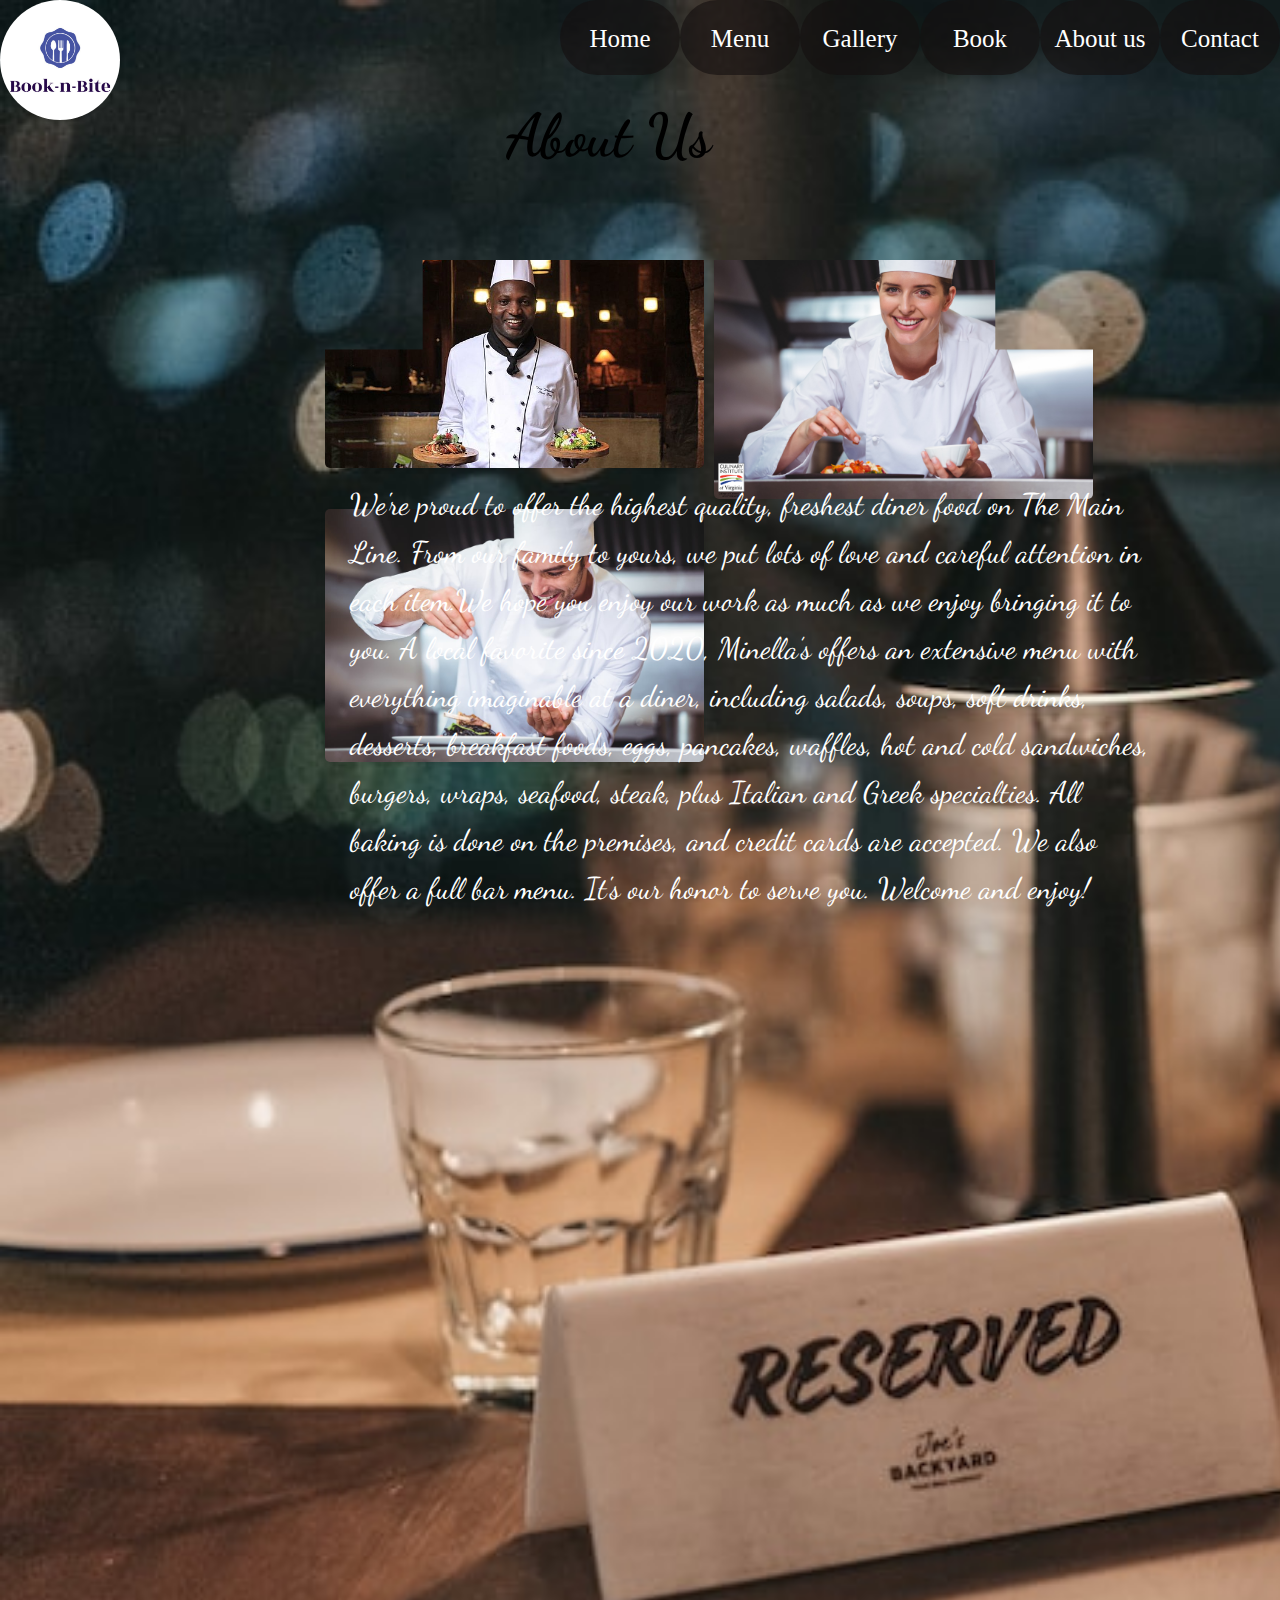
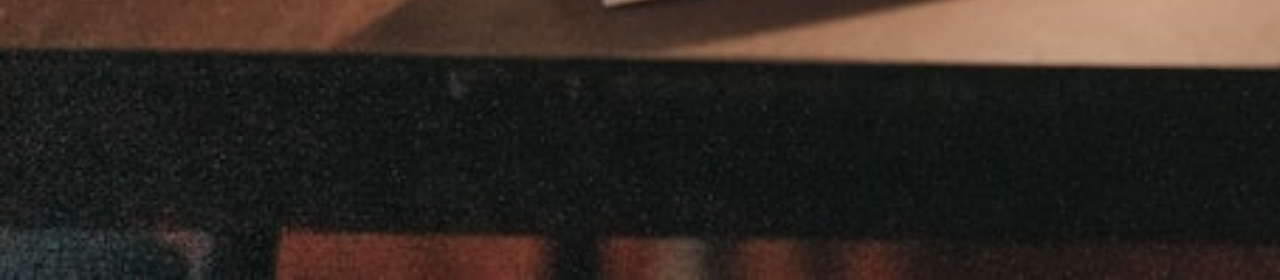
<file: AboutUs.html>
<!DOCTYPE html>
<html lang="en">
<head>
    <meta charset="UTF-8">
    <meta name="viewport" content="width=device-width, initial-scale=1.0">
    <link rel="preconnect" href="https://fonts.googleapis.com">
    <link rel="preconnect" href="https://fonts.gstatic.com" crossorigin>
    <link href="https://fonts.googleapis.com/css2?family=Dancing+Script&family=Shadows+Into+Light&display=swap" rel="stylesheet">
    <link rel="stylesheet" href="Book-n-Bite.css">
    <title>Document</title>
</head>
<body id="c">
    <div id="navbar">
        <img  id="Hlogo" src="./assests/book-n-bite.png"   alt="Book-n-Bite">
        <ul id="mainlist">
            <li class="li"><a href ="Book-n-Bite.html" class="active">Home</a></li>
            <li class="li"><a href="menu.html">Menu</a></li>
            <li class="li"><a href="Gallery.html">Gallery</a></li>
            <li class="li"><a href="book.html">Book</a></li>
            <li class="li"><a href="AboutUs.html">About us</a></li>
            <li class="li"><a href="contact.html">Contact</a></li>
        </ul>
    </div>
    <div id="abt">
    <div id="cars1">
        <img id="car1image" src="./assests/chef1.jpg">
        <img id="car1image" src="./assests/chef2.png">
        <img id="car1image" src="./assests/chef3.jpg">
     </div>
           <center><h1>About Us</h1></center>
           <p id="abtpara"> We're proud to offer the highest quality, freshest diner food on The Main Line. 
            From our family to yours, we put lots of love and careful attention in each item.We hope you enjoy our work as much as we enjoy bringing it to you.
            A local favorite since 2020, Minella’s offers an extensive menu with everything imaginable at a diner,
             including salads, soups, soft drinks, desserts, breakfast foods, eggs, pancakes, waffles, hot and cold sandwiches, burgers,
              wraps, seafood, steak, plus Italian and Greek specialties.
             All baking is done on the premises, and credit cards are accepted. We also offer a full bar menu.
            It's our honor to serve you. Welcome and enjoy!</p>
    
    
</body>
</html>
</file>
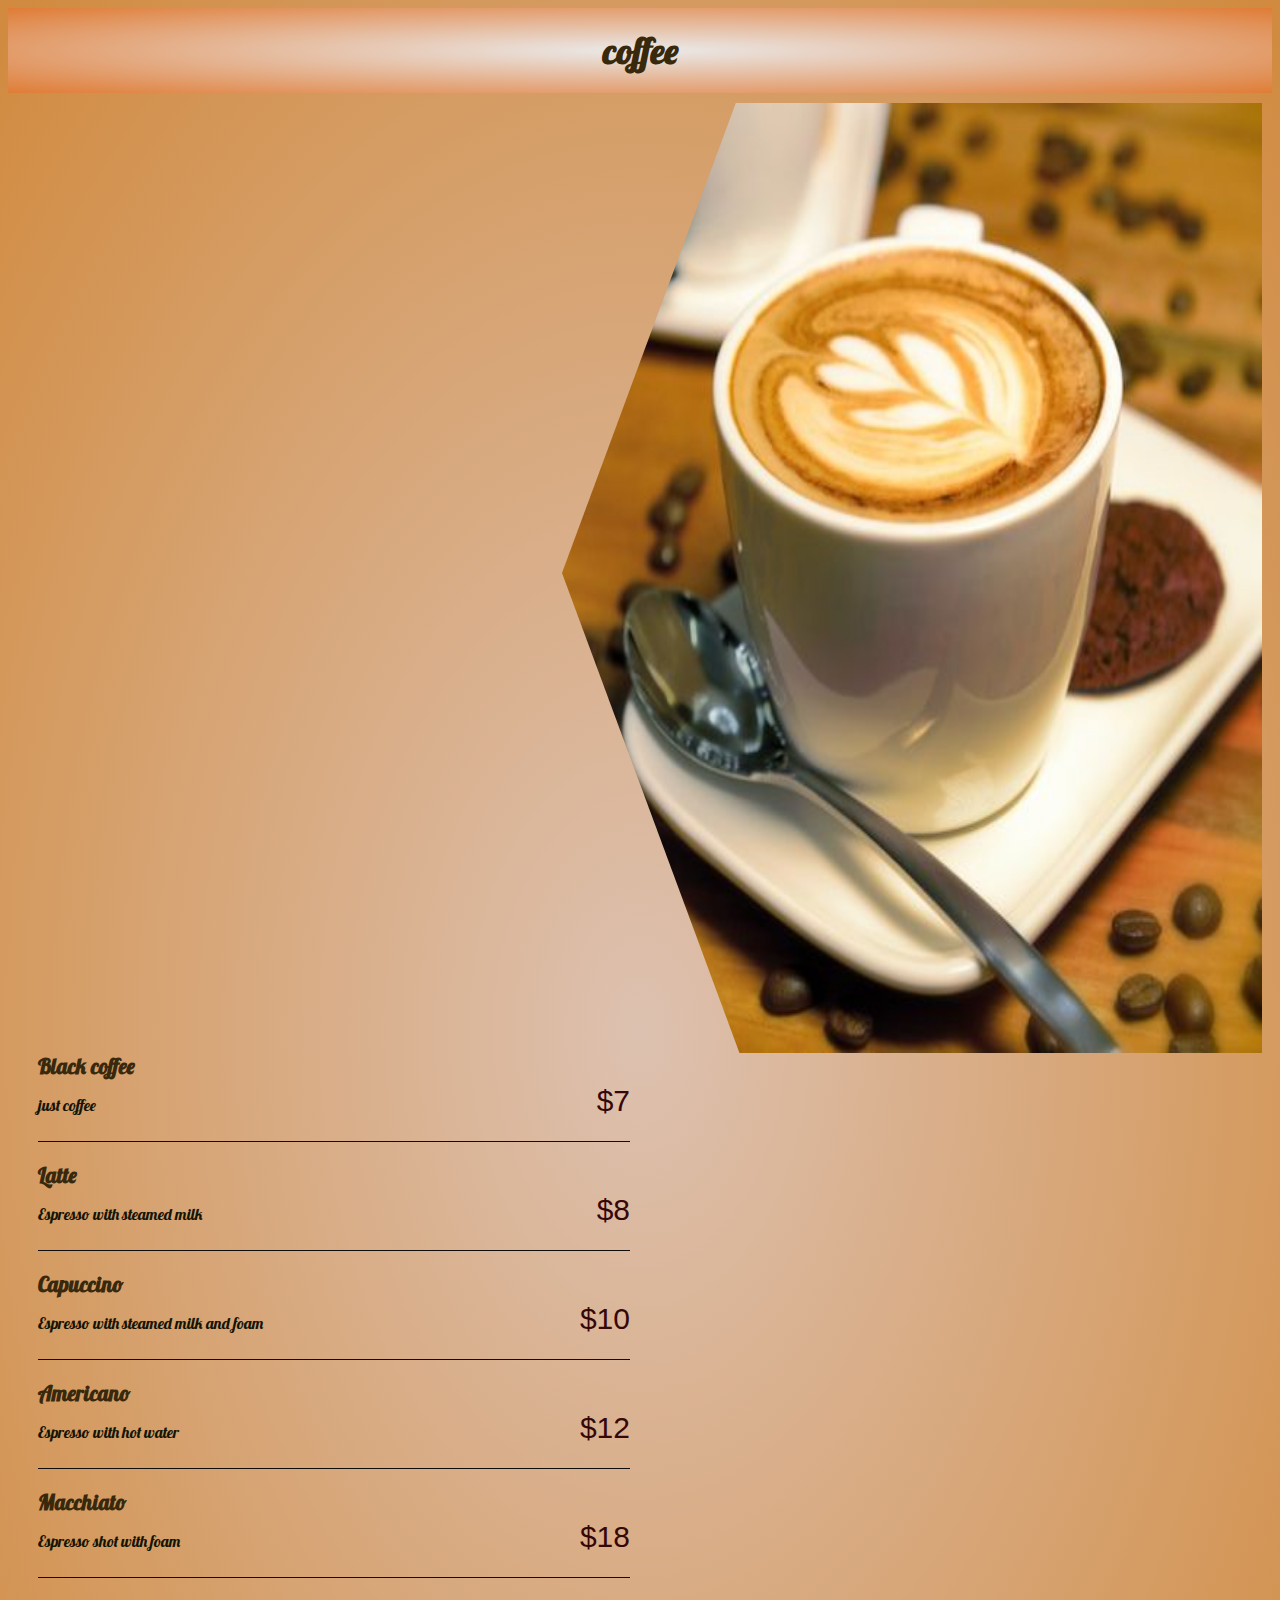
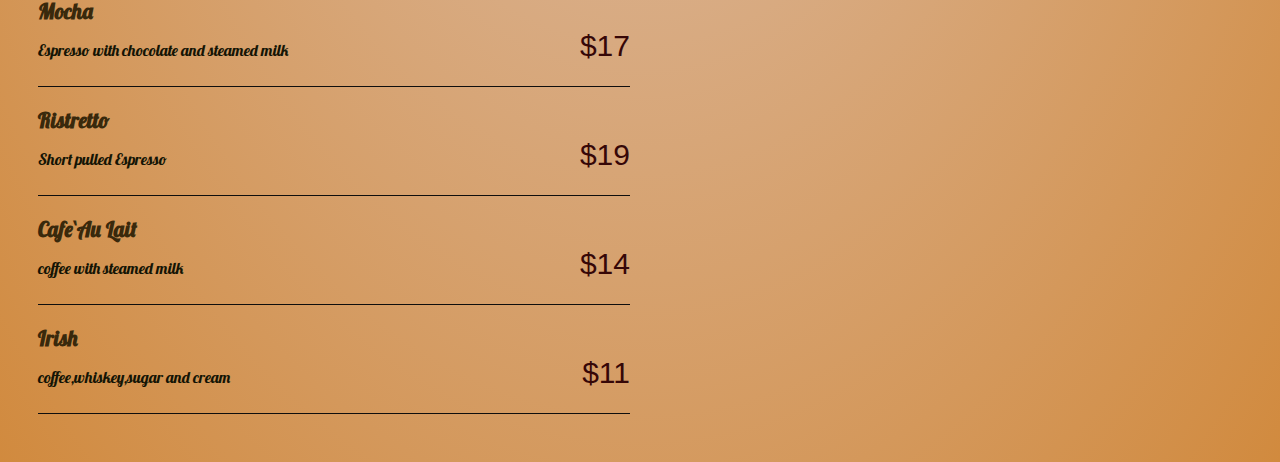
<file: coffee.html>
<!DOCTYPE html>
<html>
<head>
  <title>Restaurant Menu - Starters</title>
  <link rel="stylesheet"  href="coffee.css">
  <link rel="preconnect" href="https://fonts.googleapis.com">
  <link rel="preconnect" href="https://fonts.gstatic.com" crossorigin>
  <link href="https://fonts.googleapis.com/css2?family=Lobster&display=swap" rel="stylesheet">
</head>
<body>
  <header>
    <h1>coffee</h1>
  </header>
  <img src="./assests/coffeebg.jpg">
  <section id="starters">
    
    <div class="menu-column">
      <div class="menu-item">
        <h3>Black coffee</h3>
        <span class="price">$7</span>
        <p>just coffee</p>
      </div>

      <div class="menu-item">
        <h3>Latte</h3>
        <span class="price">$8</span>
        <p>Espresso with steamed milk</p>
        
      </div>
      <div class="menu-item">
        <h3>Capuccino</h3>
        <span class="price">$10</span>
        <p>Espresso with steamed milk and foam</p>
        
      </div>
    </div>
    
    <div class="menu-column">
      <div class="menu-item">
        <h3>Americano</h3>
        <span class="price">$12</span>
        <p>Espresso with hot water</p>
      </div>

      <div class="menu-item">
        <h3>Macchiato</h3>
        <span class="price">$18</span>
        <p>Espresso shot with foam</p>
        
      </div>

      <div class="menu-item">
        <h3>Mocha</h3>
        <span class="price">$17</span>
        <p>Espresso with chocolate and steamed milk</p>
        
      </div>
    </div>
    
    <div class="menu-column">
      <div class="menu-item">
        <h3>Ristretto</h3>
        <span class="price">$19</span>
        <p>Short pulled Espresso</p> 
      </div>
      
      <div class="menu-item">
        <h3>Cafe`Au Lait</h3>
        <span class="price">$14</span>
        <p>coffee with steamed milk</p> 
      </div>
      
      <div class="menu-item">
        <h3>Irish</h3>
        <span class="price">$11</span>
        <p>coffee,whiskey,sugar and cream</p>
      </div>
    </div>
    
    
  </section>
</body>
</html>
</file>
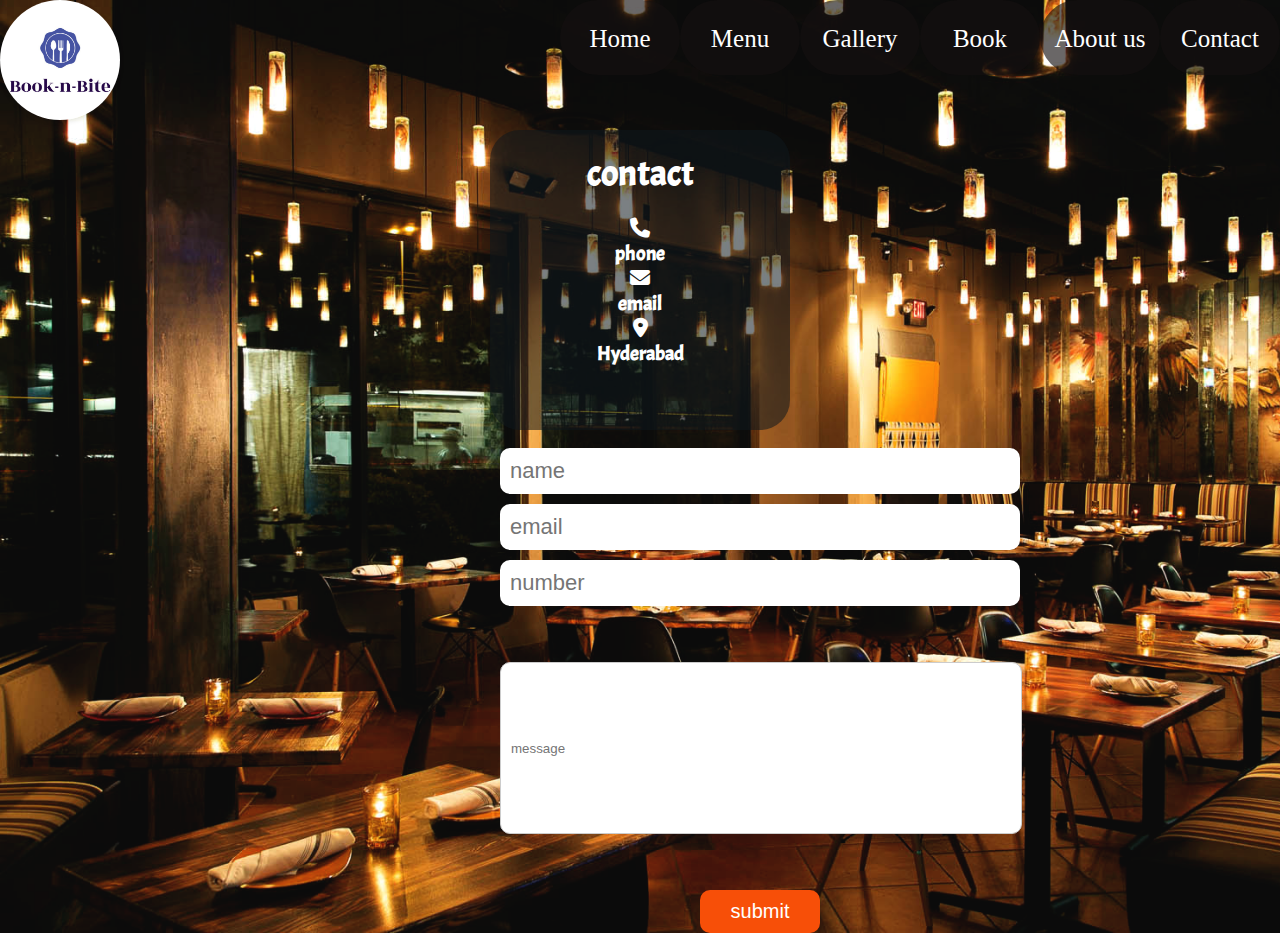
<file: contact.html>
<!DOCTYPE html>
<html lang="en">
<head>
    <meta charset="UTF-8">
    <meta name="viewport" content="width=device-width, initial-scale=1.0">
    <title>Document</title>
    <link rel="stylesheet" href="Book-n-Bite.css">
    <link rel="preconnect" href="https://fonts.googleapis.com">
    <link rel="preconnect" href="https://fonts.gstatic.com" crossorigin>
    <link href="https://fonts.googleapis.com/css2?family=Acme&display=swap" rel="stylesheet">
    <link rel="stylesheet" href="https://cdnjs.cloudflare.com/ajax/libs/font-awesome/6.2.0/css/all.min.css">
</head>
<body id="d">
    <div id="navbar">
        <img  id="Hlogo" src="./assests/book-n-bite.png"   alt="Book-n-Bite">
        <ul id="mainlist">
            <li class="li"><a href ="Book-n-Bite.html" class="active">Home</a></li>
            <li class="li"><a href="menu.html">Menu</a></li>
            <li class="li"><a href="Gallery.html">Gallery</a></li>
            <li class="li"><a href="book.html">Book</a></li>
            <li class="li"><a href="AboutUs.html">About us</a></li>
            <li class="li"><a href="contact.html">Contact</a></li>
        </ul>
    </div>
    <center>
        <div id="cnt">
            <h1>contact</h1>
            <div id="phn">
                <i class="fa-solid fa-phone"></i>
                <h4>phone</h4>
                <h4><a href="tel:+918879373676" ></a></h4>
            </div>
            <div id="em">
                <i class="fa-solid fa-envelope"></i>
                <h4>email</h4>
                <h4>
                <a href="mailto:bookNbite@gmail.com" ></a></h4>
            </div>
            <div id="add">
                <i class="fa-sharp fa-solid fa-location-dot"></i>
                <h4>Hyderabad</h4>
            </div>
        </div>
    </center>
    <br>
    <center>
        <div >
            <form>
                <input id="i" type="text" placeholder="name">
                <input id="i"  type="text" placeholder="email">
                <input id="i" placeholder="number">
                <br><br>
                <input id="msg" type="message" placeholder="message">
                <br><br>
                <input id="s" type="button" value="submit">
            </form>
        </div>
    </center>
   
   
</body>
</html>
</file>
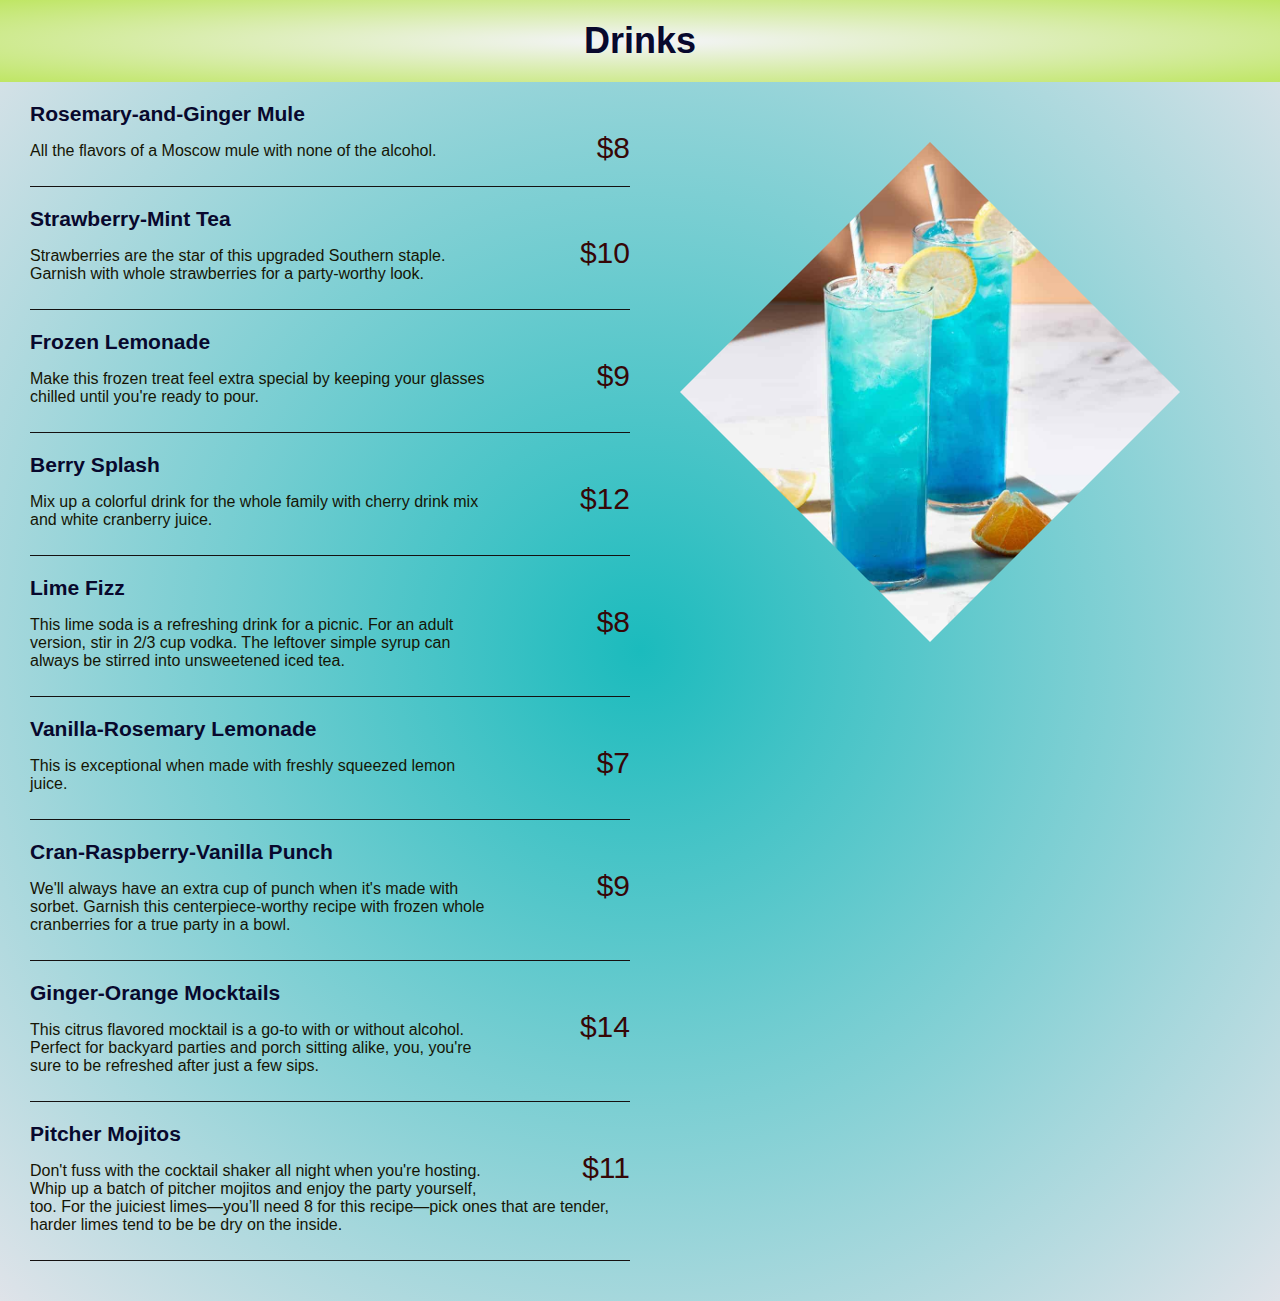
<file: drinks.html>
<!DOCTYPE html>
<html>
<head>
  <title>Restaurant Menu - Starters</title>
  <link rel="stylesheet"  href="drinks.css">
  <link rel="preconnect" href="https://fonts.googleapis.com">
  <link rel="preconnect" href="https://fonts.gstatic.com" crossorigin>
  <link href="https://fonts.googleapis.com/css2?family=Caprasimo&display=swap" rel="stylesheet">
</head>
<body>
  <header>
    <h1>Drinks</h1>
  </header>
  <img src="./assests/Blue-Mocktailbg.jpg">
  <section id="starters">
    <div class="menu-column">
      <div class="menu-item">
        <h3>Rosemary-and-Ginger Mule</h3>
        <span class="price">$8</span>
        <p>All the flavors of a Moscow mule with none of the alcohol.</p>
      </div>

      <div class="menu-item">
        <h3>Strawberry-Mint Tea</h3>
        <span class="price">$10</span>
        <p>Strawberries are the star of this upgraded Southern staple. Garnish with whole strawberries for a party-worthy look.</p>
        
      </div>
      <div class="menu-item">
        <h3>Frozen Lemonade</h3>
        <span class="price">$9</span>
        <p>Make this frozen treat feel extra special by keeping your glasses chilled until you're ready to pour.</p>
        
      </div>
    </div>
    
    <div class="menu-column">
      <div class="menu-item">
        <h3>Berry Splash</h3>
        <span class="price">$12</span>
        <p>Mix up a colorful drink for the whole family with cherry drink mix and white cranberry juice.</p>
      </div>

      <div class="menu-item">
        <h3>Lime Fizz</h3>
        <span class="price">$8</span>
        <p>This lime soda is a refreshing drink for a picnic. For an adult version, stir in 2/3 cup vodka. 
          The leftover simple syrup can always be stirred into unsweetened iced tea.</p>
        
      </div>

      <div class="menu-item">
        <h3>Vanilla-Rosemary Lemonade</h3>
        <span class="price">$7</span>
        <p>This is exceptional when made with freshly squeezed lemon juice.</p>
        
      </div>
    </div>
    
    <div class="menu-column">
      <div class="menu-item">
        <h3>Cran-Raspberry-Vanilla Punch</h3>
        <span class="price">$9</span>
        <p>We'll always have an extra cup of punch when it's made with sorbet.
           Garnish this centerpiece-worthy recipe with frozen whole cranberries for a true party in a bowl.</p> 
      </div>
      
      <div class="menu-item">
        <h3>Ginger-Orange Mocktails</h3>
        <span class="price">$14</span>
        <p>This citrus flavored mocktail is a go-to with or without alcohol.
           Perfect for backyard parties and porch sitting alike, you, you're sure to be refreshed after just a few sips.</p> 
      </div>
      
      <div class="menu-item">
        <h3>Pitcher Mojitos</h3>
        <span class="price">$11</span>
        <p>Don't fuss with the cocktail shaker all night when you're hosting. Whip up a batch of pitcher mojitos and enjoy the party yourself, too.
           For the juiciest limes—you’ll need 8 for this recipe—pick ones that are tender, 
           harder limes tend to be be dry on the inside.</p>
      </div>
    </div>
    
    
  </section>
</body>
</html>
</file>
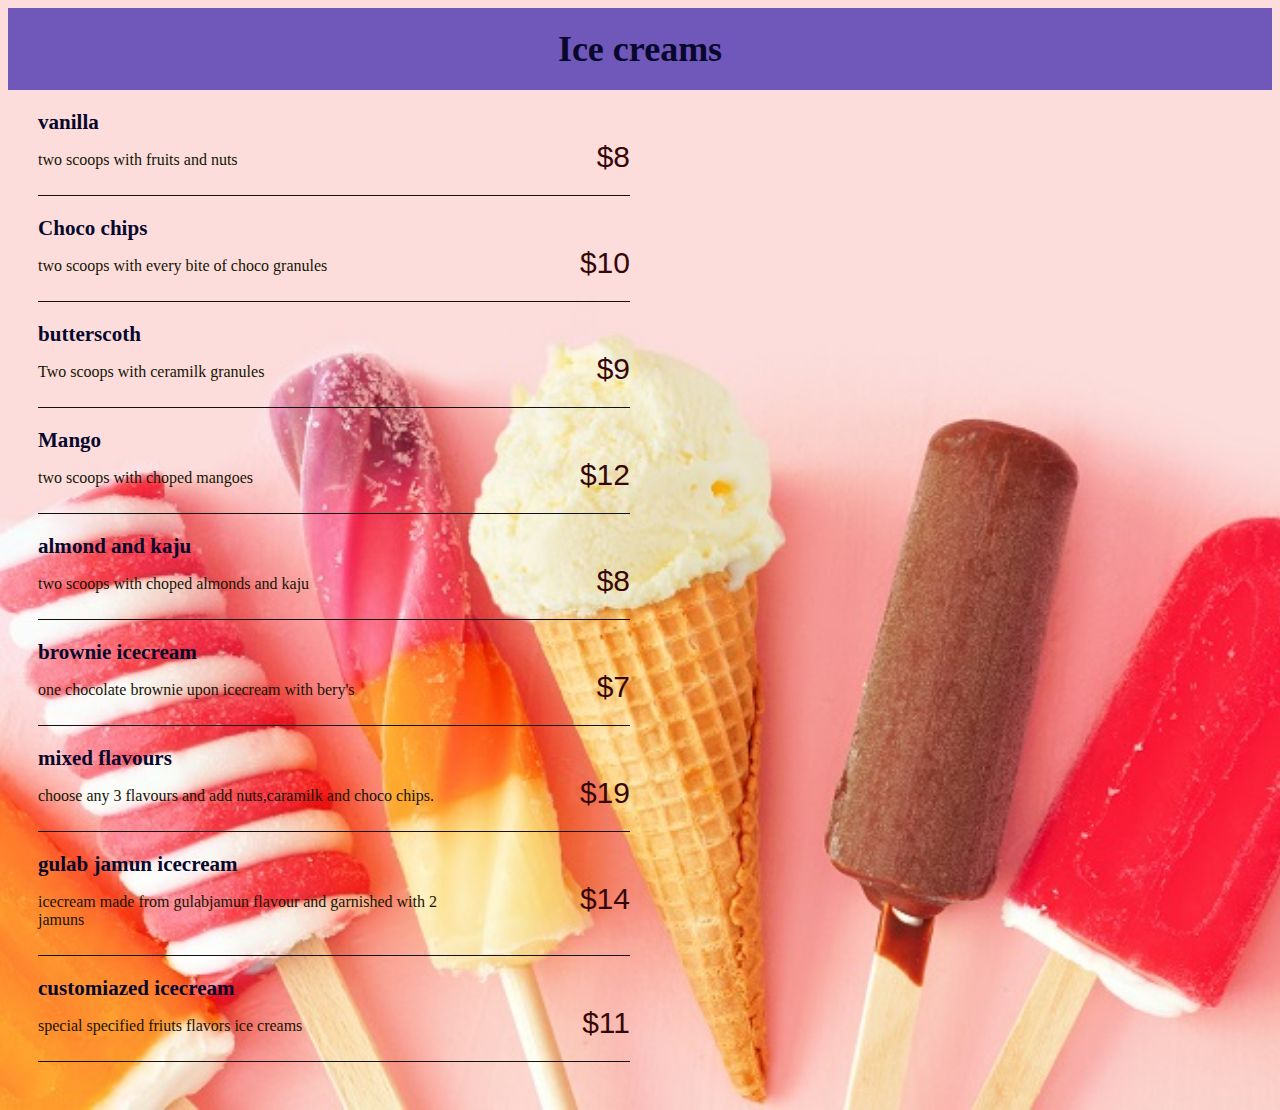
<file: icecream.html>
<!DOCTYPE html>
<html lang="en">
<head>
    <title>ice creams</title>
   <link rel="stylesheet" href="icecream.css">
</head>
<body>
    <header>
        <h1>Ice creams</h1>
      </header>
      <section id="starters">
  
        <div class="menu-column">
          <div class="menu-item">
            <h3>vanilla</h3>
            <span class="price">$8</span>
            <p>two scoops with fruits and nuts</p>
          </div>
    
          <div class="menu-item">
            <h3>Choco chips</h3>
            <span class="price">$10</span>
            <p>two scoops with every bite of choco granules</p>
            
          </div>
          <div class="menu-item">
            <h3>butterscoth</h3>
            <span class="price">$9</span>
            <p>Two scoops with ceramilk granules </p>
            
          </div>
        </div>
        
        <div class="menu-column">
          <div class="menu-item">
            <h3>Mango</h3>
            <span class="price">$12</span>
            <p> two scoops with choped mangoes </p>
          </div>
    
          <div class="menu-item">
            <h3>almond and kaju</h3>
            <span class="price">$8</span>
            <p>two scoops with choped almonds and kaju</p>
            
          </div>
    
          <div class="menu-item">
            <h3>brownie icecream</h3>
            <span class="price">$7</span>
            <p> one chocolate brownie upon icecream with bery's</p>
            
          </div>
        </div>
        
        <div class="menu-column">
          <div class="menu-item">
            <h3>mixed flavours</h3>
            <span class="price">$19</span>
            <p>choose any 3 flavours and add nuts,caramilk and choco chips.</p> 
          </div>
          
          <div class="menu-item">
            <h3>gulab jamun icecream</h3>
            <span class="price">$14</span>
            <p>icecream made from gulabjamun flavour and garnished with 2 jamuns</p> 
          </div>
          
          <div class="menu-item">
            <h3>customiazed icecream </h3>
            <span class="price">$11</span>
            <p>special specified friuts flavors ice creams</p>
          </div>
        </div>
        
</body>
</html>
</file>
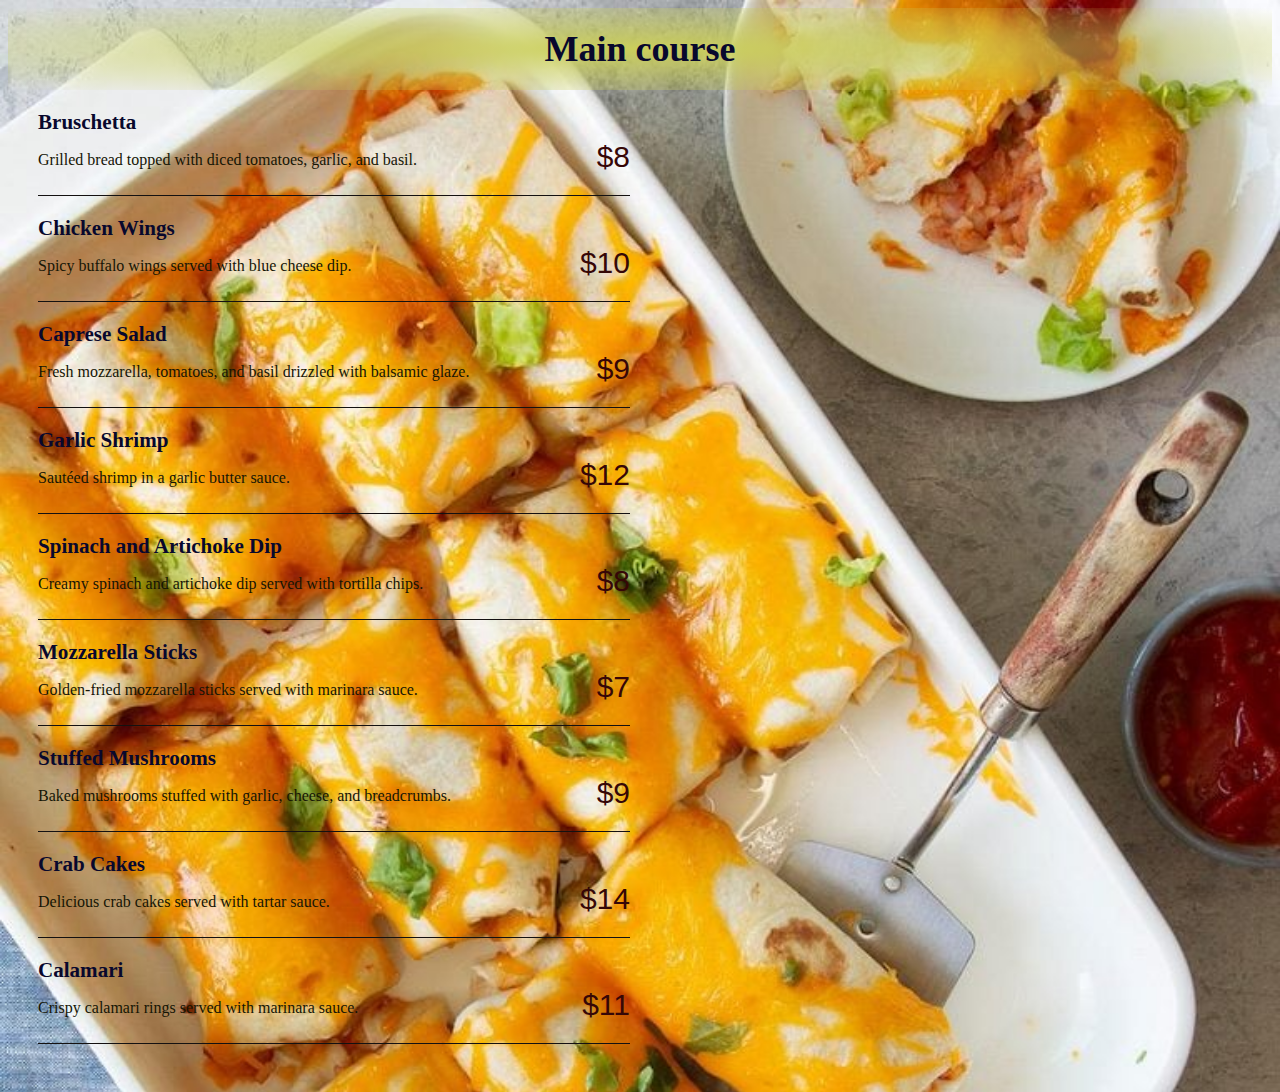
<file: maincourse.html>
<!DOCTYPE html>
<html>
<head>
  <title>Restaurant Menu - Starters</title>
  <link rel="stylesheet"  href="maincourse.css">
</head>
<body>
  <header>
    <h1>Main course</h1>
  </header>
  <section id="maincourse">
    <div class="menu-column">
      <div class="menu-item">
        <h3>Bruschetta</h3>
        <span class="price">$8</span>
        <p>Grilled bread topped with diced tomatoes, garlic, and basil.</p>
      </div>
      
      <div class="menu-item">
        <h3>Chicken Wings</h3>
        <span class="price">$10</span>
        <p>Spicy buffalo wings served with blue cheese dip.</p>
        
      </div>
      <div class="menu-item">
        <h3>Caprese Salad</h3>
        <span class="price">$9</span>
        <p>Fresh mozzarella, tomatoes, and basil drizzled with balsamic glaze.</p>
        
      </div>
    </div>
    
    <div class="menu-column">
      <div class="menu-item">
        <h3>Garlic Shrimp</h3>
        <span class="price">$12</span>
        <p>Sautéed shrimp in a garlic butter sauce.</p>
      </div>

      <div class="menu-item">
        <h3>Spinach and Artichoke Dip</h3>
        <span class="price">$8</span>
        <p>Creamy spinach and artichoke dip served with tortilla chips.</p>
        
      </div>

      <div class="menu-item">
        <h3>Mozzarella Sticks</h3>
        <span class="price">$7</span>
        <p>Golden-fried mozzarella sticks served with marinara sauce.</p>
        
      </div>
    </div>
    
    <div class="menu-column">
      <div class="menu-item">
        <h3>Stuffed Mushrooms</h3>
        <span class="price">$9</span>
        <p>Baked mushrooms stuffed with garlic, cheese, and breadcrumbs.</p> 
      </div>
      
      <div class="menu-item">
        <h3>Crab Cakes</h3>
        <span class="price">$14</span>
        <p>Delicious crab cakes served with tartar sauce.</p> 
      </div>
      
      <div class="menu-item">
        <h3>Calamari</h3>
        <span class="price">$11</span>
        <p>Crispy calamari rings served with marinara sauce.</p>
      </div>
    </div>
    
    
  </section>
</body>
</html>
</file>
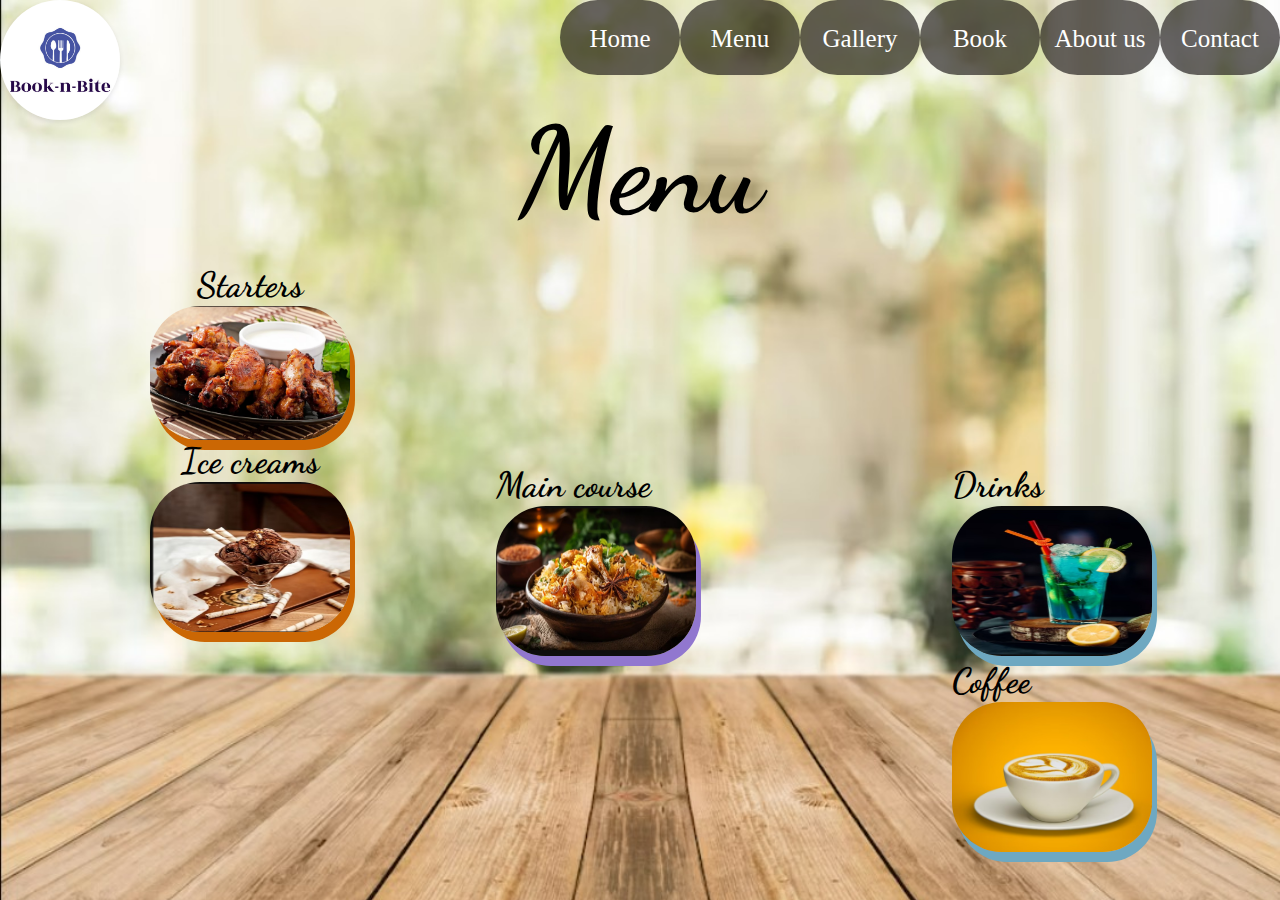
<file: menu.html>
<!DOCTYPE html>
<html lang="en">
<head>
    <title>menu</title>
    <link rel="preconnect" href="https://fonts.gstatic.com" crossorigin>
    <link href="https://fonts.googleapis.com/css2?family=Dancing+Script&family=Shadows+Into+Light&display=swap" rel="stylesheet">
    <link rel="stylesheet" href="./Book-n-Bite.css">
    <script src="./book-n-bite.js" defer></script>
</head>
<body id="b">
    <div id="navbar">
        <img  id="Hlogo" src="./assests/book-n-bite.png"   alt="Book-n-Bite">
        <ul id="mainlist">
            <li class="li"><a href ="Book-n-Bite.html" class="active">Home</a></li>
            <li class="li"><a href="menu.html">Menu</a></li>
            <li class="li"><a href="Gallery.html">Gallery</a></li>
            <li class="li"><a href="book.html">Book</a></li>
            <li class="li"><a href="AboutUs.html">About us</a></li>
            <li class="li"><a href="contact.html">Contact</a></li>
        </ul>
    </div>
    <div id="heading">
        <h1>Menu</h1>    
    </div> 
    <div id='i1' >
        <h3 id="mh">Starters</h3>
        <img  id="img1" src="./assests/starters.jpeg" alt="starters" onclick="openNextPage1()" >

      <h3 id="mh">Ice creams</h3>
      <img id="img1" src="./assests/ice creams.jpeg" alt="ice cream" onclick="openNextPage2()">
    </div>

    <div id='i2'>
        <h3 id="mh">Drinks</h3>
        <img id="img2" src="./assests/drinks.jpeg" alt="drinks" onclick="openNextPage4()" >

        <h3 id="mh">Coffee</h3>
        <img id="img2" src="./assests/coffee.jpeg" alt="coffee" onclick="openNextPage5()">
     </div>
      
    <div id='i3'>
        <h3 id="mh">Main course</h3>
        <img id="img3" src="./assests/main course.jpeg" alt="main course" onclick="openNextPage3()">
    </div>
</body>
</html>
</file>
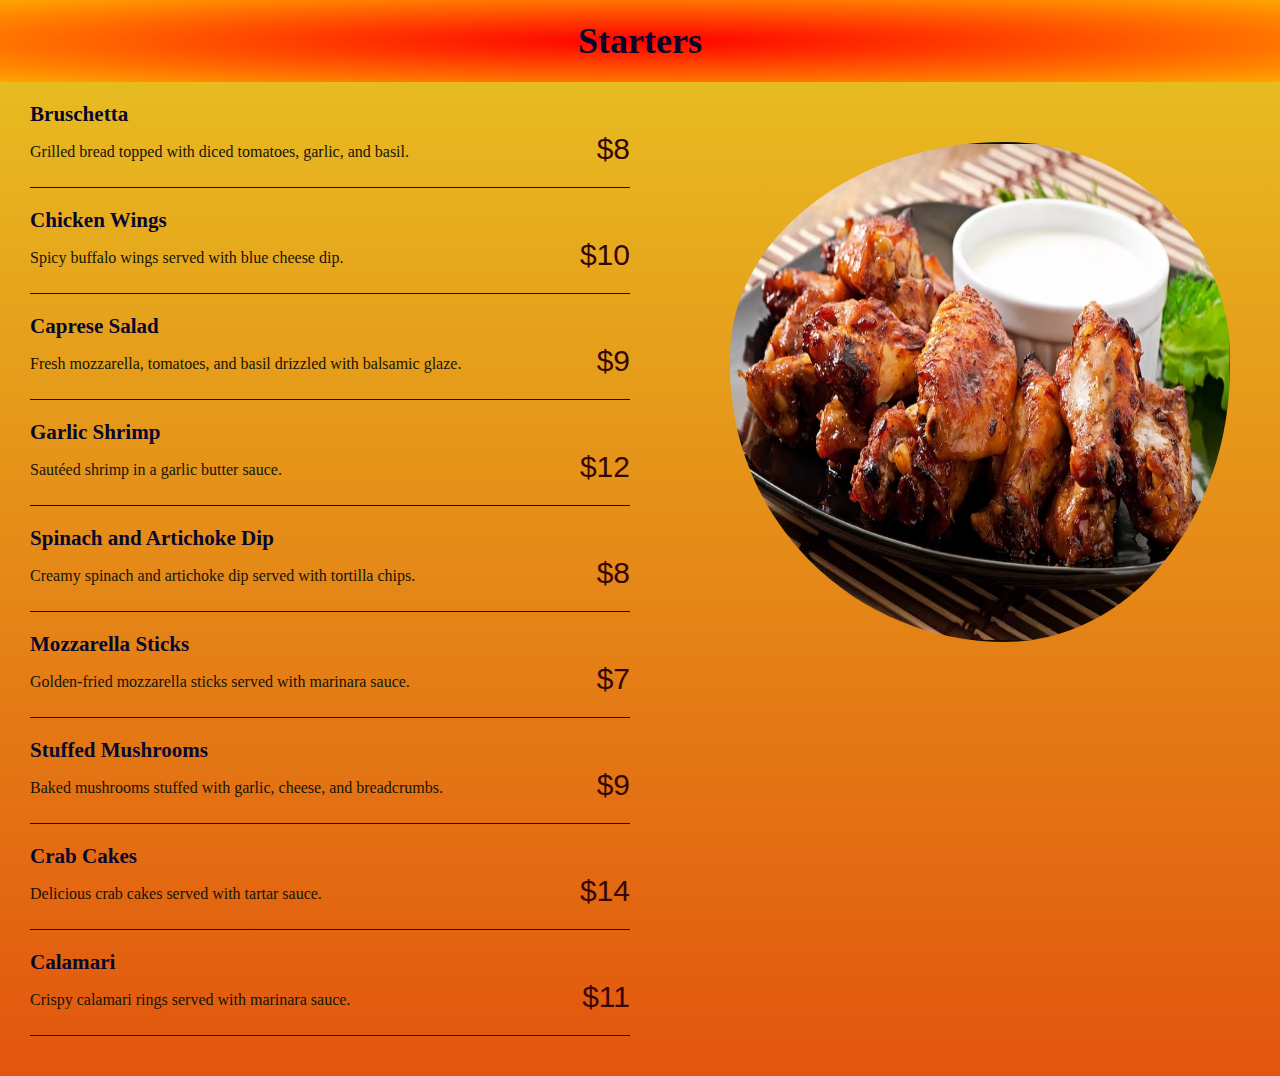
<file: starters.html>
<!DOCTYPE html>
<html>
<head>
  <title>Restaurant Menu - Starters</title>
  <link rel="stylesheet"  href="style.css">
</head>
<body>
  <header>
    <h1>Starters</h1>
  </header>
  <img src="./assests/starters.jpeg">
  <section id="starters">
    
    <div class="menu-column">
      <div class="menu-item">
        <h3>Bruschetta</h3>
        <span class="price">$8</span>
        <p>Grilled bread topped with diced tomatoes, garlic, and basil.</p>
      </div>

      <div class="menu-item">
        <h3>Chicken Wings</h3>
        <span class="price">$10</span>
        <p>Spicy buffalo wings served with blue cheese dip.</p>
        
      </div>
      <div class="menu-item">
        <h3>Caprese Salad</h3>
        <span class="price">$9</span>
        <p>Fresh mozzarella, tomatoes, and basil drizzled with balsamic glaze.</p>
        
      </div>
    </div>
    
    <div class="menu-column">
      <div class="menu-item">
        <h3>Garlic Shrimp</h3>
        <span class="price">$12</span>
        <p>Sautéed shrimp in a garlic butter sauce.</p>
      </div>

      <div class="menu-item">
        <h3>Spinach and Artichoke Dip</h3>
        <span class="price">$8</span>
        <p>Creamy spinach and artichoke dip served with tortilla chips.</p>
        
      </div>

      <div class="menu-item">
        <h3>Mozzarella Sticks</h3>
        <span class="price">$7</span>
        <p>Golden-fried mozzarella sticks served with marinara sauce.</p>
        
      </div>
    </div>
    
    <div class="menu-column">
      <div class="menu-item">
        <h3>Stuffed Mushrooms</h3>
        <span class="price">$9</span>
        <p>Baked mushrooms stuffed with garlic, cheese, and breadcrumbs.</p> 
      </div>
      
      <div class="menu-item">
        <h3>Crab Cakes</h3>
        <span class="price">$14</span>
        <p>Delicious crab cakes served with tartar sauce.</p> 
      </div>
      
      <div class="menu-item">
        <h3>Calamari</h3>
        <span class="price">$11</span>
        <p>Crispy calamari rings served with marinara sauce.</p>
      </div>
    </div>
    
    
  </section>
</body>
</html>
</file>
<file: Book-n-Bite.css>
#a{
    background-image: url(./assests/tabletop-looking-out-empty-restaurant.jpg);
    background-size:cover;
    background-repeat: no-repeat;
}
*{
    padding:0px;
    margin: 0px;
}
#navbar{
    width: 100%;
    height: 80px;
    background-color: rgba(255, 255, 255, 0.003);
    position: relative;
}
#mainlist{
    display:flex;
    float:right;
}
.li{
    background-color: rgba(21, 16, 16, 0.637);
    color: white;
    font-size: 25px;
    list-style: none;
    padding:10px;
    padding-top: 25px;
    height: 40px;
    width: 100px;
    text-align: center;
    border-radius: 50px;
}
.active{
  display: block;
  overflow: hidden;
  inset: 0;
  content: " ";
}
.li:hover{
    background-color: rgb(206, 90, 104);
}
#sublist{
    list-style: none;
    display: none;
}
.sli{
    background-color:rgba(0, 0, 0, 0.292);
    width: 100px;
    padding: 10px;
    position: relative;
    right: 10px;
    top: 25px;
    text-align: justify;
    font-size: 20px;
    border-radius: 20px;
}
.sli:hover{
    background-color: rgb(158, 211, 104);
}
#hov:hover #sublist{
    display: block;
}
#Hlogo{
    width: 120px;
    height: 120px;
    border-radius: 120px;
   padding: 0px;
    
}
#moto{
    margin-top: 150px;
    margin-left: 550px;
    background-color: rgba(255, 255, 255, 0.56);
    width: 370px;
    height: 370px;
    border-radius: 180px;
    text-align: center;
}
#para{
    color:black;
    font-size:45px;
    font-family:'Dancing Script', cursive;
    padding-top: 60px;
   
    
}
a{
    text-decoration: none;
    color: white;
}
header {
    text-align: center;
    background-color: #4CAF50;
    color: #ffffff23;
    padding: 20px 0;
  }
  .container1 {
    margin: 0 auto;
    padding: 20px;
    background-color: rgba(205, 160, 125, 0.29);
    border-radius: 5px;
    box-shadow: 0 2px 5px rgba(0, 0, 0, 0.1);
  }
  .container1 {
    margin: 0 auto;
   padding: 20px;
    background-color:rgba(211, 154, 125, 0.079);
    border-radius: 5px;
    box-shadow: 0 2px 5px rgba(0, 0, 0, 0.1);
  }
  
  h2 {
    text-align: center;
    font-size: 30px;
    font-family:'Dancing Script', cursive;
  }
  
  p {
    line-height: 1.6;
    font-size: larger;
    font-family:'Dancing Script', cursive;
  }
  
  /* Optional: Add some styling to make the sections visually distinct */
  #about-us {
    background-color:rgba(249, 247, 247, 0.7);
    margin-top: 300px;
  }
  
  #contact-details {
    background-color: rgba(255, 255, 255, 0.858);
  }

/*----------------------------menu part-----------------------------*/

#b{
    background-image: url(./assests/menubg.jpg);
    background-repeat: no-repeat;
    background-size:cover;
    position: relative;
}
#heading
{ 
    font-size: 60px;
    font-family:'Dancing Script', cursive;
    text-align: center;
}

#i1{
    margin-left: 150px;
  height: 200px;
  width: 200px;
  display: flex;
  flex-direction: column;
  position: relative;
  border-radius: 150px;
  align-items: center;
}
#img1{
    height: 150px;
    width: 200px;
    border-radius: 50px;
    box-shadow: 5px 10px #cb6704;
}
#i2{
    height: 200px;
    width: 200px; 
    float: right;
    margin-inline-end: 10%;
    position: relative;    
}
#img2{
    width: 200px;
    height: 150px;  
    flex-direction: row;
    border-radius: 50px; 
    box-shadow: 5px 10px #6ea8c1; 
    
}
#i3{
    height: 200px;
    width: 200px;
    float: right;
    margin-inline-end: 20%;
    
} 
#img3{
    width: 200px;
    height: 150px;
    border-radius: 50px;
    box-shadow: 5px 10px #9177cf;
}
#mh{
    font-family: 'Dancing Script', cursive;
    font-size: 35px;
}
/*---------------------------about us--------------------*/
 #c{
    margin: 0;
    padding: 0;
    background-image:url(./assests/ambience3.jpeg);
    background-size: cover;
    font-size: 30px;   
    }
  
#abt{
    width: 95vw;
    height: 200vh;
    position: relative;
    z-index: -1;
    font-family:'Dancing Script', cursive;
}
#cars1{
    position: absolute;
    top: 10%;
    display: grid;
    grid-template-columns: repeat(auto-fit, minmax(250px, 1fr));
    gap: 10px;
    padding: 25px;
    margin-left: 300px;
    clip-path: polygon(0% 15%, 15% 15%, 15% 0%, 85% 0%, 85% 15%, 100% 15%, 100% 85%, 85% 85%, 85% 100%, 15% 100%, 15% 85%, 0% 85%);
    box-shadow: 10px 10px 8px #888888;
}
#car1image{
    position: relative;
    right: 0px;
    bottom: 70px;
    width: 60vw;
    
}
#car1heading{
    font-size: 36px;
    color: white;
    position: absolute;
    right: 0px;
    top: 50px;
    text-transform: uppercase;
    letter-spacing: 5px;
}
#abtpara{
    color: white;
    width: 800px;
    position: absolute;
    top: 400px;
    margin-left: 350px;
    font-size: 30px;
    font-family:'Dancing Script', cursive;
}
/*-------------------------contact us---------------------*/
#d{
    background-image: url(./assests/ambience1.png);
    background-size:cover;
    background-repeat: no-repeat;
}

#cnt{
    font-family: 'Acme', sans-serif;
    background-color: rgba(14, 23, 30, 0.548);
    font-size: large;
    color: white;
    width: 300px;
    height: 300px;
    margin-top: 50px;
    border-radius: 30px;
}
#phn{
    font-size: 20px;
}
#em{
    font-size: 20px;
}
#add{
    font-size: 20px; 
}
#phn:hover{
    color: rgb(16, 140, 178);
}
#em:hover{
    color: rgb(13, 146, 199);
}
#add:hover{
    color: rgb(32, 116, 184);
}
#i{
    font-size: 22px;
    width: 500px;
    margin-left: 500px;
    border-spacing: 20px;
    border-radius: 10px;
    border: none;
    
}
#msg{
    width: 500px;
    height: 150px;
    border-radius: 10px;
    margin-left: 500px;
  
}
#s{
    background-color: rgb(247, 79, 8);
    color: white;
    font-size: 20px;
    width: 120px;
    border-radius: 10px;
    margin-left: 700px;
    border: none;

}
/*----------------------- booking-----------------------*/
#e {
    background-image:url(./assests/tabletop-looking-out-empty-restaurant.jpg);
    background-size: cover;
  }
  
  .container {
    max-width: 400px;
    margin: 0 auto;
    padding: 20px;
    color:whitesmoke;
    background-image:url(./assests/ambience3.jpeg);
    border-radius: 5px;
    box-shadow: 0 2px 5px rgba(0, 0, 0, 0.1);
  }
  
  h1 {
    text-align: center;
  }
  
  form {
    display: grid;
    grid-gap: 10px;
  }
  
  label {
    font-weight: bold;
  }
  
  input,
  textarea {
    width: 100%;
    padding: 10px;
    border: 1px solid #ccc;
    border-radius: 3px;
  }
  
  button {
    background-color: #4CAF50;
    color: #fff;
    padding: 10px 20px;
    border: none;
    border-radius: 5px;
    cursor: pointer;
    width: 100%;
    font-size: 16px;
  }
  
  button:hover {
    background-color: #45a049;
  }
  /*-----------------------gallery-----------------*/
  #f {
    background-image: url(./assests/tabletop-looking-out-empty-restaurant.jpg);
    background-repeat: no-repeat;
    background-size: cover;
  }
  
  h1 {
    text-align: center;
    padding: 20px 0;
  }
  
  #gtitle{
    color: #2c0808;
  }
  .gallery-container {
    display: grid;
    grid-template-columns: repeat(auto-fit, minmax(250px, 1fr));
    gap: 10px;
    padding: 20px;
  }
  
  img {
    width: 100%;
    max-width: 100%;
    height: auto;
    border-radius: 5px;
    box-shadow: 0 2px 5px rgba(0, 0, 0, 0.1);
  }
/* CSS for the hover zoom-in effect */
.gallery-container {
  display: flex;
  flex-wrap: wrap;
  gap: 10px;
  justify-content: center;
}

.gallery-container img {
  width: 250px; /* You can adjust the width as per your requirement */
  height: 250px; /* You can adjust the height as per your requirement */
  transition: transform 0.3s ease;
}

.gallery-container img:hover {
  transform: scale(1.1);
}
</file>
<file: coffee.css>
body {
    font-family: Arial, sans-serif;
    background-image: radial-gradient(rgb(221, 193, 176),rgb(209, 138, 62));
    background-repeat: no-repeat;
    background-size: cover;
    font-size: large;
  }
  
  header {
    background-image: radial-gradient(rgb(234, 233, 233),rgba(226, 121, 51, 0.833));
    color: #fff;
    padding: 20px;
    text-align: center;
  }
  
  section {
    padding: 20px;
    
  }
  
  h1, h2, h3 {
    margin: 0;
    color: rgb(57, 41, 12);
    font-family: 'Lobster', cursive;
  }
  p{
    color: rgb(21, 21, 5);
    font-size: medium;
    font-family: 'Lobster', cursive;
  }
  .menu-item {
    margin-bottom: 20px;
    border-bottom: 1px solid #0f0e0d;
    padding-bottom: 10px;
  }
  .price {
    float: right;
    padding-left: 100px;
    color: rgb(54, 7, 7);
    font-size: 30px;
    padding-top: 5px;
  }
  .menu-column {
    display: inline-block;
    vertical-align: top;
    width: 50%;
    padding: 0 10px;
    box-sizing: border-box;
  }
  img{
    width: 700px;
    height: 950px;
    float: right;
    padding-right: 10px;
    padding-top: 10px;
    clip-path: polygon(25% 0%, 100% 0%, 100% 100%, 25% 100%, 0% 50%);
  }
</file>
<file: drinks.css>
body {
  font-family: Arial, sans-serif;
  margin: 0;
  padding: 0;
  background-image: radial-gradient(rgb(27, 187, 189),rgb(223, 227, 233));
  background-repeat: no-repeat;
  background-size: cover;
  font-size: large;
}

header {
  background-image: radial-gradient(rgb(244, 244, 250),rgb(191, 230, 100));
  color: #fff;
  padding: 20px;
  text-align: center;
}

section {
  padding: 20px;
}

h1, h2, h3 {
  margin: 0;
  color: rgb(8, 8, 45);
  font-family: 'Bebas Neue', sans-serif;
   
}
p{
  color: rgb(21, 21, 5);
  font-size: medium;
  font-family: 'Bebas Neue', sans-serif;
}
.menu-item {
  margin-bottom: 20px;
  border-bottom: 1px solid #141111;
  padding-bottom: 10px;
}
.price {
  float: right;
  padding-left: 100px;
  color: rgb(54, 7, 7);
  font-size: 30px;
  padding-top: 5px;
}
.menu-column {
  display: inline-block;
  vertical-align: top;
  width: 50%;
  padding: 0 10px;
  box-sizing: border-box;
}
img{
  width: 500px;
  height: 500px;
  float: right;
  margin-right: 100px;
  margin-top: 60px;
  clip-path: polygon(50% 0%, 100% 50%, 50% 100%, 0% 50%);
}
</file>
<file: icecream.css>
body {
    font-family: Arial, sans-serif;
    background-image: url(./assests/ice-cream-bg.jpg);
    background-repeat: no-repeat;
    background-size: cover;
    font-size: large;
  }
  
  header {
    background-color: #7057ba;
    color: #fff;
    padding: 20px;
    text-align: center;
  }
  
  section {
    padding: 20px;
  }
  
  h1, h2, h3 {
    margin: 0;
    color: rgb(8, 8, 45);
    font-family:'Dancing Script', cursive;
  }
  p{
    color: rgb(21, 21, 5);
    font-size: medium;
    font-family:'Dancing Script', cursive;
  }
  .menu-item {
    margin-bottom: 20px;
    border-bottom: 1px solid #141111;
    padding-bottom: 10px;
  }
  .price {
    float: right;
    padding-left: 100px;
    color: rgb(54, 7, 7);
    font-size: 30px;
    padding-top: 5px;
  }
  .menu-column {
    display: inline-block;
    vertical-align: top;
    width: 50%;
    padding: 0 10px;
    box-sizing: border-box;
  }
</file>
<file: maincourse.css>
body {
    font-family: Arial, sans-serif;
    background-image: url(./assests/manicourseBg.jpg);
    background-repeat: no-repeat;
    background-size: cover;
    font-size: large;
  }
  
  header {
    background-image: radial-gradient(rgb(203, 207, 91),rgba(82, 82, 193, 0));
    color: #fff;
    padding: 20px;
    text-align: center;
  }
  
  section {
    padding: 20px;
  }
  
  h1, h2, h3 {
    margin: 0;
    color: rgb(8, 8, 45);
    font-family:'Dancing Script', cursive;
  }
  p{
    color: rgb(21, 21, 5);
    font-size: medium;
    font-family:'Dancing Script', cursive;
  }
  .menu-item {
    margin-bottom: 20px;
    border-bottom: 1px solid #141111;
    padding-bottom: 10px;
  }
  .price {
    float: right;
    padding-left: 100px;
    color: rgb(54, 7, 7);
    font-size: 30px;
    padding-top: 5px;
  }
  .menu-column {
    display: inline-block;
    vertical-align: top;
    width: 50%;
    padding: 0 10px;
    box-sizing: border-box;
  }
  img{
    width: 500px;
    height: 500px;
    float: right;
    padding-right: 50px;
    padding-top: 60px;
    border-radius:600px;
  }
</file>
<file: style.css>
body {
    font-family: Arial, sans-serif;
    margin: 0;
    padding: 0;
    background-image: linear-gradient(rgb(232, 195, 34),rgb(226, 85, 14));
    background-repeat: no-repeat;
    background-size: cover;
    font-size: large;
  }
  
  header {
   background-image: radial-gradient(red,orange);
   
    color: #fff;
    padding: 20px;
    text-align: center;
  }
  
  section {
    padding: 20px;
  }
  
  h1, h2, h3 {
    margin: 0;
    color: rgb(8, 8, 45);
    font-family:'Dancing Script', cursive;
  }
  p{
    color: rgb(21, 21, 5);
    font-size: medium;
    font-family:'Dancing Script', cursive;
  }
  .menu-item {
    margin-bottom: 20px;
    border-bottom: 1px solid #141111;
    padding-bottom: 10px;
  }
  .price {
    float: right;
    padding-left: 100px;
    color: rgb(54, 7, 7);
    font-size: 30px;
    padding-top: 5px;
  }
  .menu-column {
    display: inline-block;
    vertical-align: top;
    width: 50%;
    padding: 0 10px;
    box-sizing: border-box;
  }
  img{
    width: 500px;
    height: 500px;
    float: right;
    padding-right: 50px;
    padding-top: 60px;
    border-radius:600px;
  }
</file>
